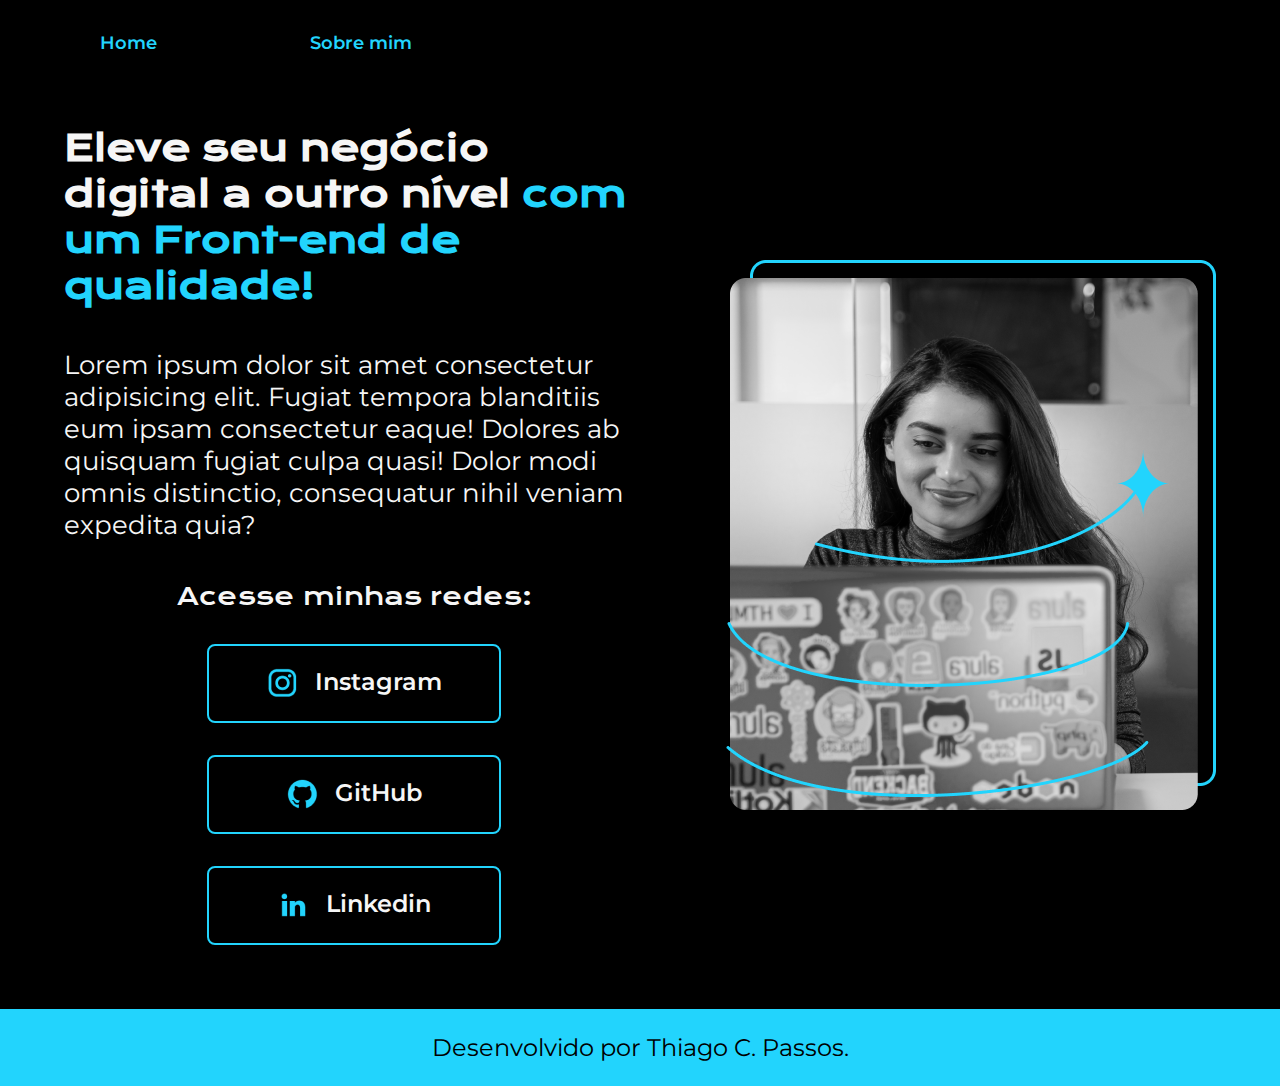
<file: index.html>
<!DOCTYPE html>
<html lang="pt-br">

<head>
    <meta charset="UTF-8">
    <meta http-equiv="X-UA-Compatible" content="IE=edge">
    <meta name="viewport" content="width=device-width, initial-scale=1.0">

    <link rel="stylesheet" href="./styles/style.css">

    <title>Portfolio</title>
</head>

<body>
    <header class="cabecalho">
        <nav class="cabecalho__menu">
            <a class="cabecalho__menu__link" href="./index.html">Home</a>
            <a class="cabecalho__menu__link" href="./about.html">Sobre mim</a>
        </nav>
    </header>

    <main class="apresentacao">
        <section class="apresentacao__conteudo">
            <h1 class="apresentacao__conteudo__titulo">
                Eleve seu negócio digital a outro nível <strong class="titulo-destaque">com um Front-end de
                    qualidade!</strong>
            </h1>

            <p class="apresentacao__conteudo__texto">
                Lorem ipsum dolor sit amet consectetur adipisicing elit. Fugiat tempora blanditiis eum ipsam consectetur eaque! Dolores ab quisquam fugiat culpa quasi! Dolor modi omnis distinctio, consequatur nihil veniam expedita quia?
            </p>

            <div class="apresentacao__links">
                <h2 class="apresentacao__links__subtitulo">Acesse minhas redes: </h2>
                <a class="apresentacao__links__navegacao"
                    href="https://www.instagram.com/thiag.carve/">
                    <img src="./assets/instagram.png" alt="Icone Instagram">
                    Instagram
                </a>
                <a class="apresentacao__links__navegacao"
                    href="https://github.com/Schwann-Cell">
                    <img src="./assets/github.png" alt="Icone Github">
                    GitHub
                </a>
                <a class="apresentacao__links__navegacao"
                    href="https://www.linkedin.com/in/thiago-carvalho-b0215a208/">
                    <img src="./assets/linkedin.png" alt="Icone Linkedin">
                    Linkedin
                </a>
            </div>

        </section>

        <img class="apresentacao__imagem" src="./assets/imagem.png" alt="Foto da Joana Santos programando">
    </main>

    <footer class="rodape">
        <p class="rodape__texto">
            Desenvolvido por Thiago C. Passos.
        </p>
    </footer>
</body>

</html>
</file>
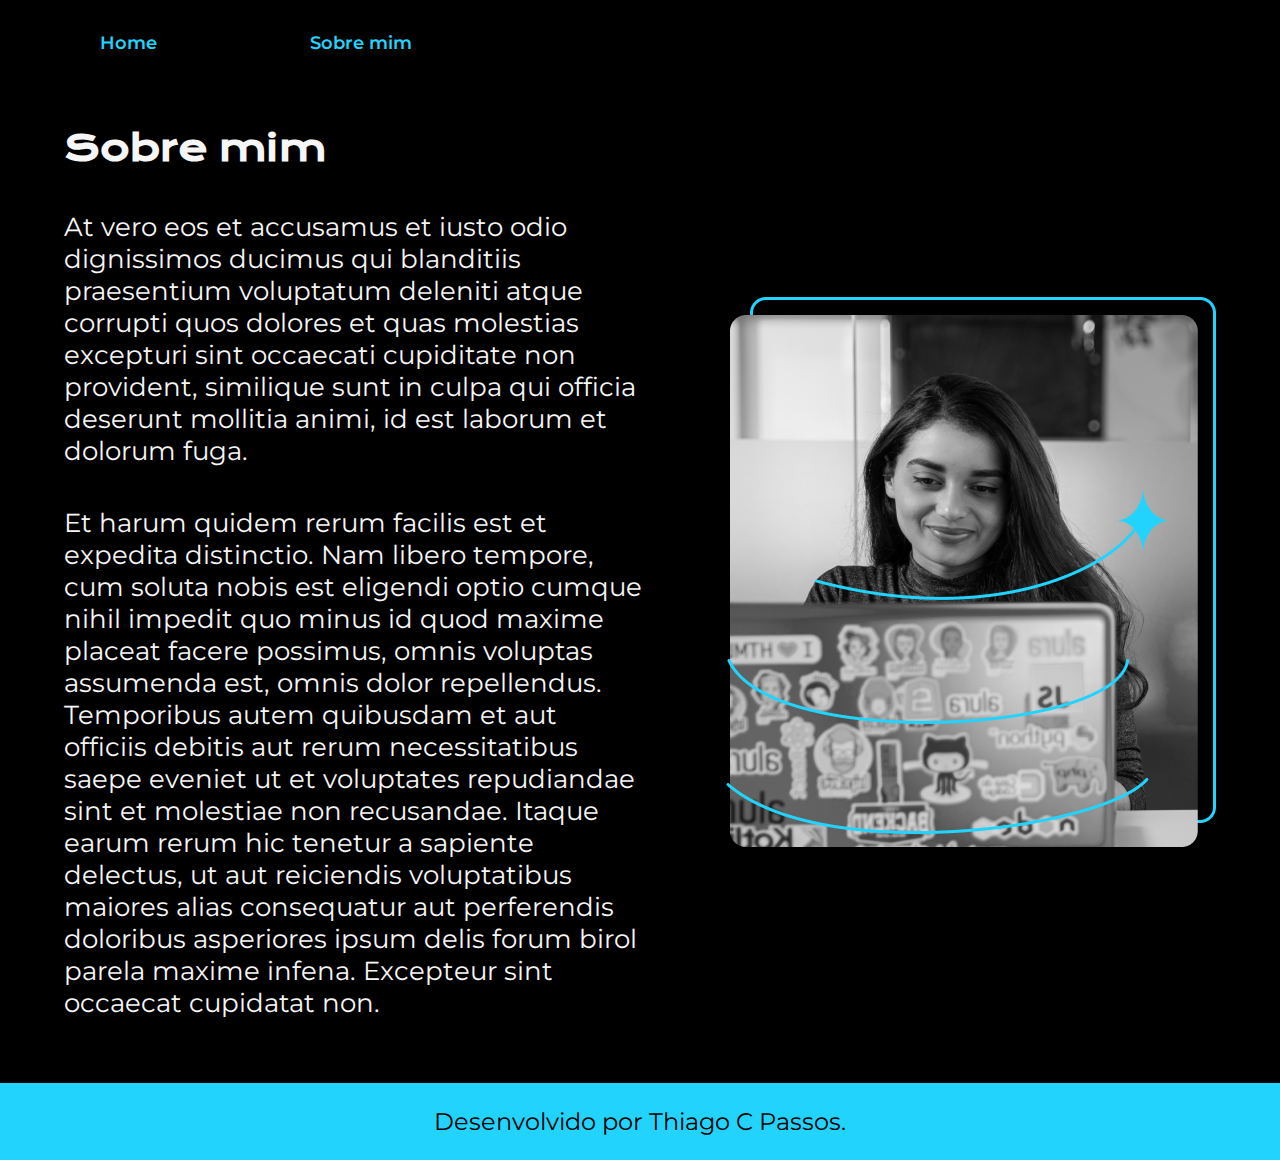
<file: about.html>
<!DOCTYPE html>
<html lang="en">

<head>
    <meta charset="UTF-8">
    <meta http-equiv="X-UA-Compatible" content="IE=edge">
    <meta name="viewport" content="width=device-width, initial-scale=1.0">

    <link rel="stylesheet" href="./styles/style.css">

    <title>Sobre mim</title>
</head>

<body>

    <header class="cabecalho">
        <nav class="cabecalho__menu">
            <a class="cabecalho__menu__link" href="./index.html">Home</a>
            <a class="cabecalho__menu__link" href="./about.html">Sobre mim</a>
        </nav>
    </header>

    <main class="apresentacao">
        <section class="apresentacao__conteudo">

            <h1 class="apresentacao__conteudo__titulo">
                Sobre mim
            </h1>
            <p class="apresentacao__conteudo__texto">
                At vero eos et accusamus et iusto odio dignissimos ducimus qui blanditiis praesentium voluptatum
                deleniti atque corrupti quos dolores et quas molestias excepturi sint occaecati cupiditate non
                provident, similique sunt in culpa qui officia deserunt mollitia animi, id est laborum et dolorum fuga.
            </p>
            <p class="apresentacao__conteudo__texto">Et harum quidem rerum facilis est et expedita distinctio. Nam libero tempore, cum soluta nobis est
                eligendi optio cumque nihil impedit quo minus id quod maxime placeat facere possimus, omnis voluptas
                assumenda est, omnis dolor repellendus. Temporibus autem quibusdam et aut officiis debitis aut rerum
                necessitatibus saepe eveniet ut et voluptates repudiandae sint et molestiae non recusandae. Itaque earum
                rerum hic tenetur a sapiente delectus, ut aut reiciendis voluptatibus maiores alias consequatur aut
                perferendis doloribus asperiores ipsum delis forum birol parela maxime infena. Excepteur sint occaecat
                cupidatat non.
            </p>

        </section>

        <img class="apresentacao__imagem" src="./assets/imagem.png" alt="Foto da Joana Santos programando">
    </main>

    <footer class="rodape">
        <p class="rodape__texto">
            Desenvolvido por Thiago C Passos.
        </p>
    </footer>
</body>

</html>
</file>
<file: styles/style.css>
@import url('https://fonts.googleapis.com/css2?family=Krona+One&family=Montserrat:wght@400;600&display=swap');

:root{
    --cor-primaria: #000000;
    --cor-secundaria: #f6f6f6;
    --cor-terciaria: #22D4FD;
    --cor-hover: #272727;

    --fonte-primaria:'Krona One', sans-serif;
    --fonte-secundaria: 'Montserrat', sans-serif;
}

*{
    padding: 0;
    margin: 0;
    text-decoration: none;
}

body{    
    background-color: var(--cor-primaria);
    color: var(--cor-secundaria);


    box-sizing: border-box;
}

.cabecalho{
    padding: 2% 0% 0% 5%;
}

.cabecalho__menu{
    display: flex;
    gap: 80px;
}

.cabecalho__menu__link{
    font-size: 1.125rem;
    font-weight: 600;
    font-family: var(--fonte-secundaria);
    color: var(--cor-terciaria);
    border-bottom: #000000 solid 1px;
    padding: 0.5% 3%;
    transition: 0.5s ease-in;
}

.cabecalho__menu__link:hover{
    border-bottom:#22D4FD solid 1px;
}

.titulo-destaque{
    color: var(--cor-terciaria);
}

.apresentacao{
    display: flex;
    align-items: center;
    justify-content: space-between;
    padding: 5% 5%;
    gap: 82px;
}

.apresentacao__imagem{
    transition: 0.5s ease-in-out;
    width: 45%;
}

.apresentacao__imagem:hover{
    transform: scale(1.05);
}

.apresentacao__conteudo{
    width: 55%;
    display: flex;
    flex-direction: column;
    gap: 40px;
}

.apresentacao__conteudo__titulo{
    font-size: 2.25rem;
    font-family: var(--fonte-primaria);
}

.apresentacao__conteudo__texto{
    font-size: 1.625rem;
    font-family: var(--fonte-secundaria);
}

.apresentacao__links{
    display: flex;
    flex-direction: column;
    justify-content: space-between;
    align-items: center;
    gap: 32px;
}

.apresentacao__links__subtitulo{
    font-family: var(--fonte-primaria);
    font-weight: 400;
    font-size: 1.5rem;
}

.apresentacao__links__navegacao{
    background-color: var(--cor-primaria);
    border: 2px solid var(--cor-terciaria);
    width: 50%;
    text-align: center;
    /* Alinha o texto dentro do espaço total*/
    border-radius: 8px;
    font-size: 1.5rem;
    padding: 21.5px 0;
    text-decoration: none;
    color: var(--cor-secundaria);
    font-family: var(--fonte-secundaria);
    font-weight: 600;
    display: flex;
    justify-content: center;
    gap: 16px;
    transition: 0.5s ease-in;
}

.apresentacao__links__navegacao:hover{
    background-color: var(--cor-hover);
    transform: scale(0.95)
}

.rodape{
    color: var(--cor-primaria);
    background-color: var(--cor-terciaria);
    padding: 24px;
    text-align: center;
    font-family: var(--fonte-secundaria);
    font-weight: 400;
    font-size: 1.5rem;
}

@media (max-width: 1200px){
    .cabecalho{
        padding: 10%;
    }

    .cabecalho__menu{
        justify-content: center;
    }
    
    .apresentacao{
        flex-direction: column-reverse;
        padding: 5% 5%;
    }

    .apresentacao__conteudo{
        width: auto;
    }
}
</file>
